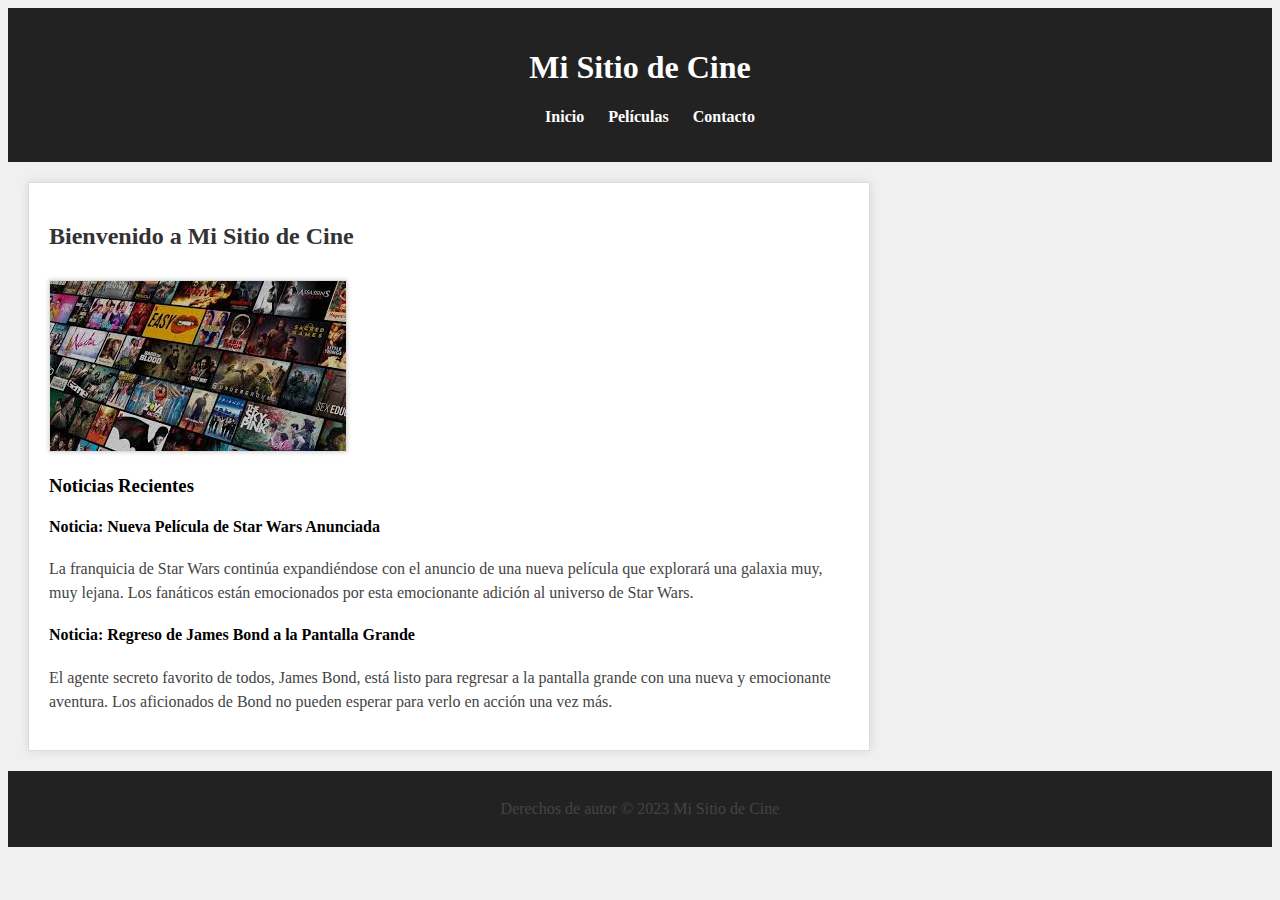
<file: index.html>
<!DOCTYPE html>
<html lang="es">
<head>
    <meta charset="UTF-8">
    <meta name="viewport" content="width=device-width, initial-scale=1.0">
    <link rel="stylesheet" href="styles.css">
    <title>Inicio - Mi Sitio de Cine</title>
</head>
<body>
    <header>
        <h1>Mi Sitio de Cine</h1>
        <nav>
            <ul>
                <li><a href="index.html">Inicio</a></li>
                <li><a href="peliculas.html">Películas</a></li>
                <li><a href="contacto.html">Contacto</a></li>
            </ul>
        </nav>
    </header>
    <main>
        <h2>Bienvenido a Mi Sitio de Cine</h2>
        <img src="images/images.jpeg" alt="Películas">
        <section>
            <h3>Noticias Recientes</h3>
            <section>
                <h4>Noticia: Nueva Película de Star Wars Anunciada</h4>
                <p>La franquicia de Star Wars continúa expandiéndose con el anuncio de una nueva película que explorará una galaxia muy, muy lejana. Los fanáticos están emocionados por esta emocionante adición al universo de Star Wars.</p>
            </section>
            
            <section>
                <h4>Noticia: Regreso de James Bond a la Pantalla Grande</h4>
                <p>El agente secreto favorito de todos, James Bond, está listo para regresar a la pantalla grande con una nueva y emocionante aventura. Los aficionados de Bond no pueden esperar para verlo en acción una vez más.</p>
            </section>
            
        </section>
    </main>
    <footer>
        <p>Derechos de autor © 2023 Mi Sitio de Cine</p>
    </footer>
</body>
</html>
</file>
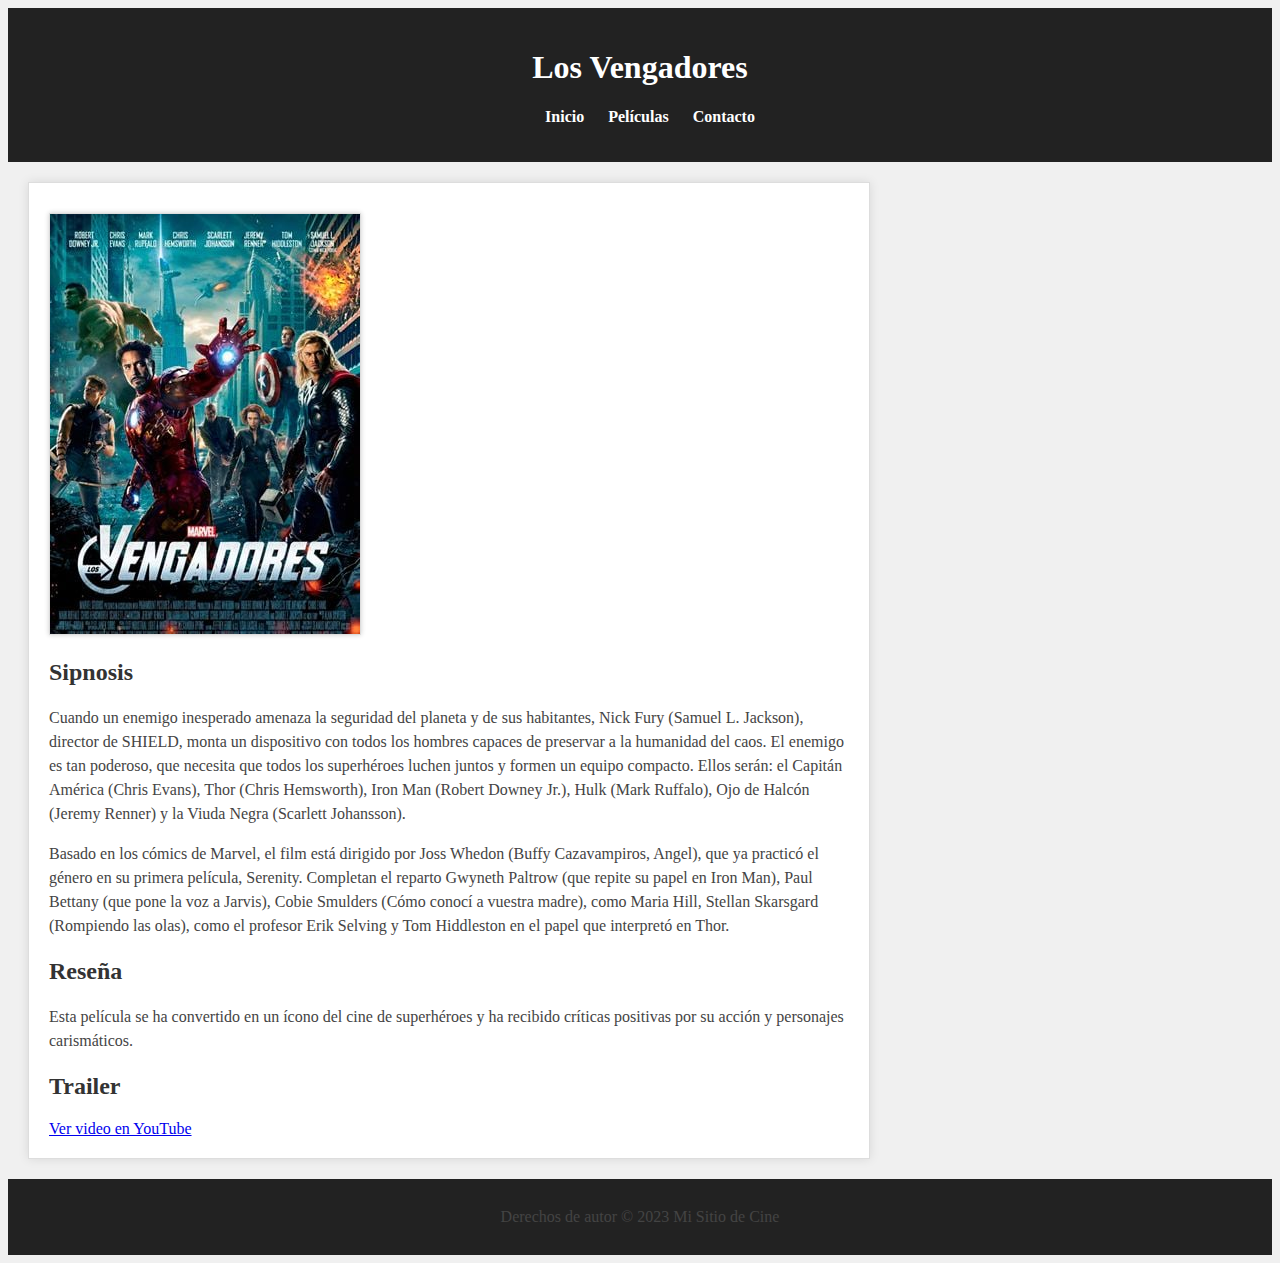
<file: avengers.html>
<!DOCTYPE html>
<html lang="es">
<head>
    <meta charset="UTF-8">
    <meta name="viewport" content="width=device-width, initial-scale=1.0">
    <link rel="stylesheet" href="styles.css">
    <title>Los Vengadores - Mi Sitio de Cine</title>
</head>
<body>
    <header>
        <h1>Los Vengadores</h1>
        <nav>
            <ul>
                <li><a href="index.html">Inicio</a></li>
                <li><a href="peliculas.html">Películas</a></li>
                <li><a href="contacto.html">Contacto</a></li>
            </ul>
        </nav>
    </header>
    <main>

        <img src="images/avengers.jpg" alt="Avengers">
        <h2>Sipnosis</h2>
        <p>Cuando un enemigo inesperado amenaza la seguridad del planeta y de sus habitantes, Nick Fury (Samuel L. Jackson), director de SHIELD, monta un dispositivo con todos los hombres capaces de preservar a la humanidad del caos. El enemigo es tan poderoso, que necesita que todos los superhéroes luchen juntos y formen un equipo compacto. Ellos serán: el Capitán América (Chris Evans), Thor (Chris Hemsworth), Iron Man (Robert Downey Jr.), Hulk (Mark Ruffalo), Ojo de Halcón (Jeremy Renner) y la Viuda Negra (Scarlett Johansson).</p>
        <p>Basado en los cómics de Marvel, el film está dirigido por Joss Whedon (Buffy Cazavampiros, Angel), que ya practicó el género en su primera película, Serenity. Completan el reparto Gwyneth Paltrow (que repite su papel en Iron Man), Paul Bettany (que pone la voz a Jarvis), Cobie Smulders (Cómo conocí a vuestra madre), como Maria Hill, Stellan Skarsgard (Rompiendo las olas), como el profesor Erik Selving y Tom Hiddleston en el papel que interpretó en Thor.</p>
        <h2>Reseña</h2>
        <p>Esta película se ha convertido en un ícono del cine de superhéroes y ha recibido críticas positivas por su acción y personajes carismáticos.</p>
        <h2>Trailer</h2>
        <a href="https://www.youtube.com/watch?v=HQIiYqOVTWo">Ver video en YouTube</a>
    </main>
    <footer>
        <p>Derechos de autor © 2023 Mi Sitio de Cine</p>
    </footer>
</body>
</html>
</file>
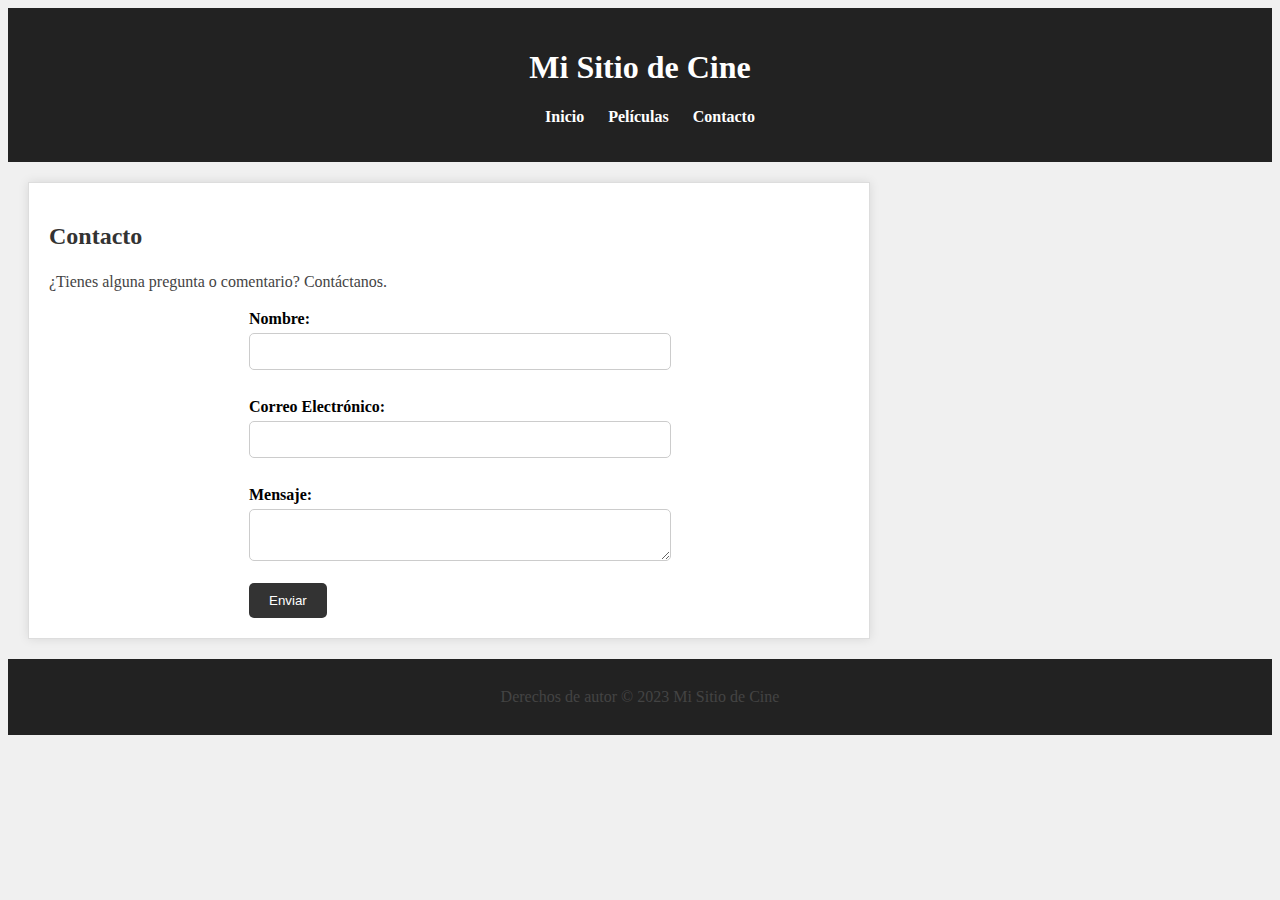
<file: contacto.html>
<!DOCTYPE html>
<html lang="es">
<head>
    <meta charset="UTF-8">
    <meta name="viewport" content="width=device-width, initial-scale=1.0">
    <link rel="stylesheet" href="styles.css">
    <title>Contacto - Mi Sitio de Cine</title>
</head>
<body>
    <header>
        <h1>Mi Sitio de Cine</h1>
        <nav>
            <ul>
                <li><a href="index.html">Inicio</a></li>
                <li><a href="peliculas.html">Películas</a></li>
                <li><a href="contacto.html">Contacto</a></li>
            </ul>
        </nav>
    </header>
    <main>
        <h2>Contacto</h2>
        <p>¿Tienes alguna pregunta o comentario? Contáctanos.</p>
        <form action="enviar.php" method="post">
            <label for="nombre">Nombre:</label>
            <input type="text" id="nombre" name="nombre" required><br><br>
            <label for="correo">Correo Electrónico:</label>
            <input type="email" id="correo" name="correo" required><br><br>
            <label for="mensaje">Mensaje:</label>
            <textarea id="mensaje" name="mensaje" required></textarea><br><br>
            <input type="submit" value="Enviar">
        </form>
    </main>
    <footer>
        <p>Derechos de autor © 2023 Mi Sitio de Cine</p>
    </footer>
</body>
</html>
</file>
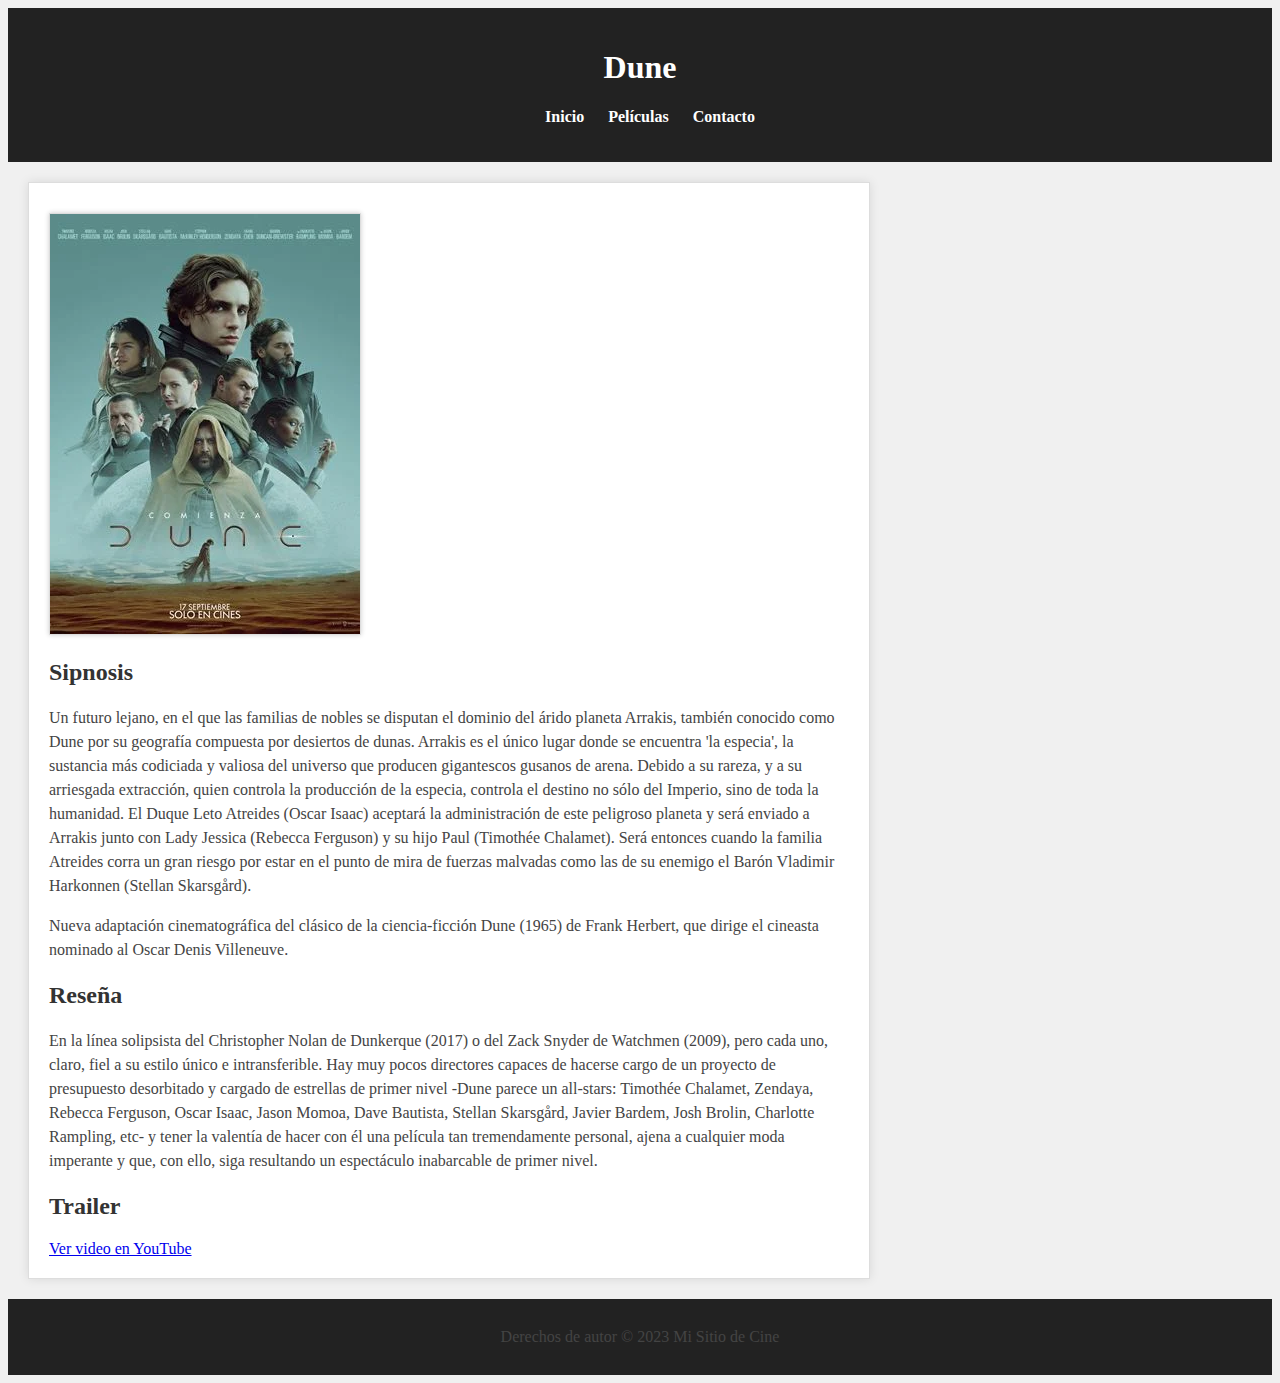
<file: dune.html>
<!DOCTYPE html>
<html lang="es">
<head>
    <meta charset="UTF-8">
    <meta name="viewport" content="width=device-width, initial-scale=1.0">
    <link rel="stylesheet" href="styles.css">
    <title>Dune - Mi Sitio de Cine</title>
</head>
<body>
    <header>
        <h1>Dune</h1>
        <nav>
            <ul>
                <li><a href="index.html">Inicio</a></li>
                <li><a href="peliculas.html">Películas</a></li>
                <li><a href="contacto.html">Contacto</a></li>
            </ul>
        </nav>
    </header>
    <main>

        <img src="images/dune.jpg" alt="Dune">
        <h2>Sipnosis</h2> 
        <p>Un futuro lejano, en el que las familias de nobles se disputan el dominio del árido planeta Arrakis, también conocido como Dune por su geografía compuesta por desiertos de dunas. Arrakis es el único lugar donde se encuentra 'la especia', la sustancia más codiciada y valiosa del universo que producen gigantescos gusanos de arena. Debido a su rareza, y a su arriesgada extracción, quien controla la producción de la especia, controla el destino no sólo del Imperio, sino de toda la humanidad. El Duque Leto Atreides (Oscar Isaac) aceptará la administración de este peligroso planeta y será enviado a Arrakis junto con Lady Jessica (Rebecca Ferguson) y su hijo Paul (Timothée Chalamet). Será entonces cuando la familia Atreides corra un gran riesgo por estar en el punto de mira de fuerzas malvadas como las de su enemigo el Barón Vladimir Harkonnen (Stellan Skarsgård).</p>
        <p>Nueva adaptación cinematográfica del clásico de la ciencia-ficción Dune (1965) de Frank Herbert, que dirige el cineasta nominado al Oscar Denis Villeneuve.</p>
        <h2>Reseña</h2>
        <p>En la línea solipsista del Christopher Nolan de Dunkerque (2017) o del Zack Snyder de Watchmen (2009), pero cada uno, claro, fiel a su estilo único e intransferible. Hay muy pocos directores capaces de hacerse cargo de un proyecto de presupuesto desorbitado y cargado de estrellas de primer nivel -Dune parece un all-stars: Timothée Chalamet, Zendaya, Rebecca Ferguson, Oscar Isaac, Jason Momoa, Dave Bautista, Stellan Skarsgård, Javier Bardem, Josh Brolin, Charlotte Rampling, etc- y tener la valentía de hacer con él una película tan tremendamente personal, ajena a cualquier moda imperante y que, con ello, siga resultando un espectáculo inabarcable de primer nivel.</p>
        <h2>Trailer</h2>
        <a href="https://www.youtube.com/watch?v=TTgk_iT8Uts">Ver video en YouTube</a>
   </main>
    <footer>
        <p>Derechos de autor © 2023 Mi Sitio de Cine</p>
    </footer>
</body>
</html>
</file>
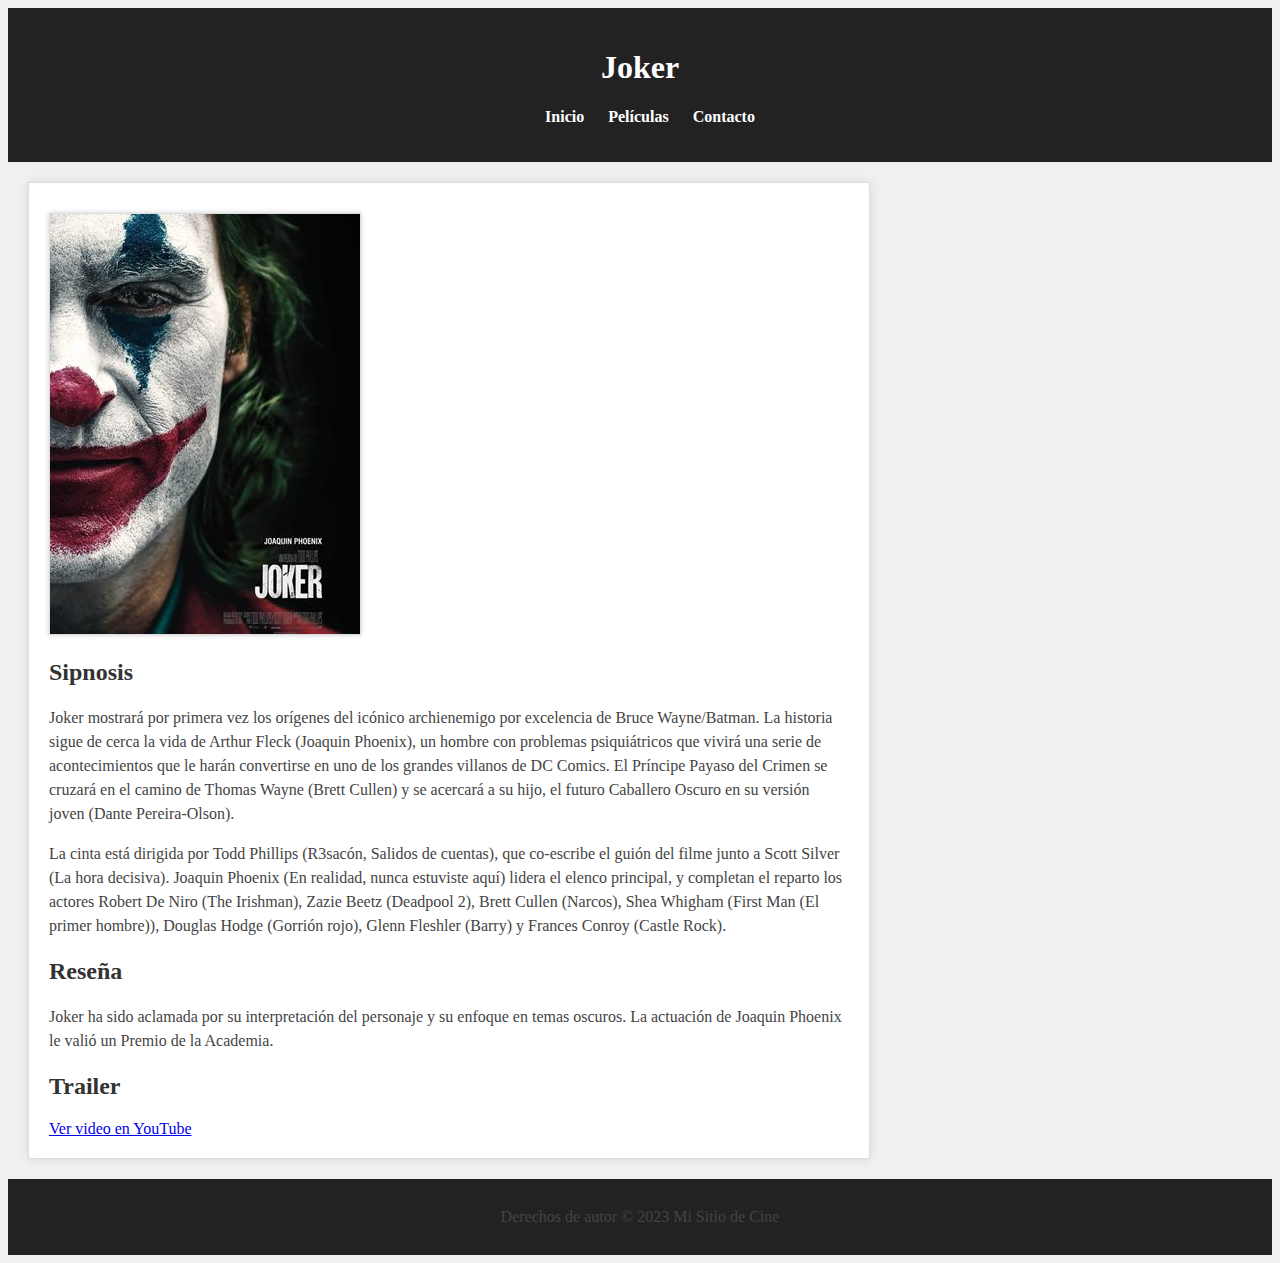
<file: joker.html>
<!DOCTYPE html>
<html lang="es">
<head>
    <meta charset="UTF-8">
    <meta name="viewport" content="width=device-width, initial-scale=1.0">
    <link rel="stylesheet" href="styles.css">
    <title>Joker - Mi Sitio de Cine</title>
</head>
<body>
    <header>
        <h1>Joker</h1>
        <nav>
             <ul>
                <li><a href="index.html">Inicio</a></li>
                <li><a href="peliculas.html">Películas</a></li>
                <li><a href="contacto.html">Contacto</a></li>
            </ul>
        </nav>
    </header>
    <main>

        <img src="images/joker.jpg" alt="Joker">
        <h2>Sipnosis</h2>
        <p>Joker mostrará por primera vez los orígenes del icónico archienemigo por excelencia de Bruce Wayne/Batman. La historia sigue de cerca la vida de Arthur Fleck (Joaquin Phoenix), un hombre con problemas psiquiátricos que vivirá una serie de acontecimientos que le harán convertirse en uno de los grandes villanos de DC Comics. El Príncipe Payaso del Crimen se cruzará en el camino de Thomas Wayne (Brett Cullen) y se acercará a su hijo, el futuro Caballero Oscuro en su versión joven (Dante Pereira-Olson).</p>
        <p>La cinta está dirigida por Todd Phillips (R3sacón, Salidos de cuentas), que co-escribe el guión del filme junto a Scott Silver (La hora decisiva). Joaquin Phoenix (En realidad, nunca estuviste aquí) lidera el elenco principal, y completan el reparto los actores Robert De Niro (The Irishman), Zazie Beetz (Deadpool 2), Brett Cullen (Narcos), Shea Whigham (First Man (El primer hombre)), Douglas Hodge (Gorrión rojo), Glenn Fleshler (Barry) y Frances Conroy (Castle Rock).</p>
        <h2>Reseña</h2>
        <p>Joker ha sido aclamada por su interpretación del personaje y su enfoque en temas oscuros. La actuación de Joaquin Phoenix le valió un Premio de la Academia.</p>
        <h2>Trailer</h2>
        <a href="https://www.youtube.com/watch?v=ygUHhImN98w">Ver video en YouTube</a>

    </main>
    <footer>
        <p>Derechos de autor © 2023 Mi Sitio de Cine</p>
    </footer>
</body>
</html>
</file>
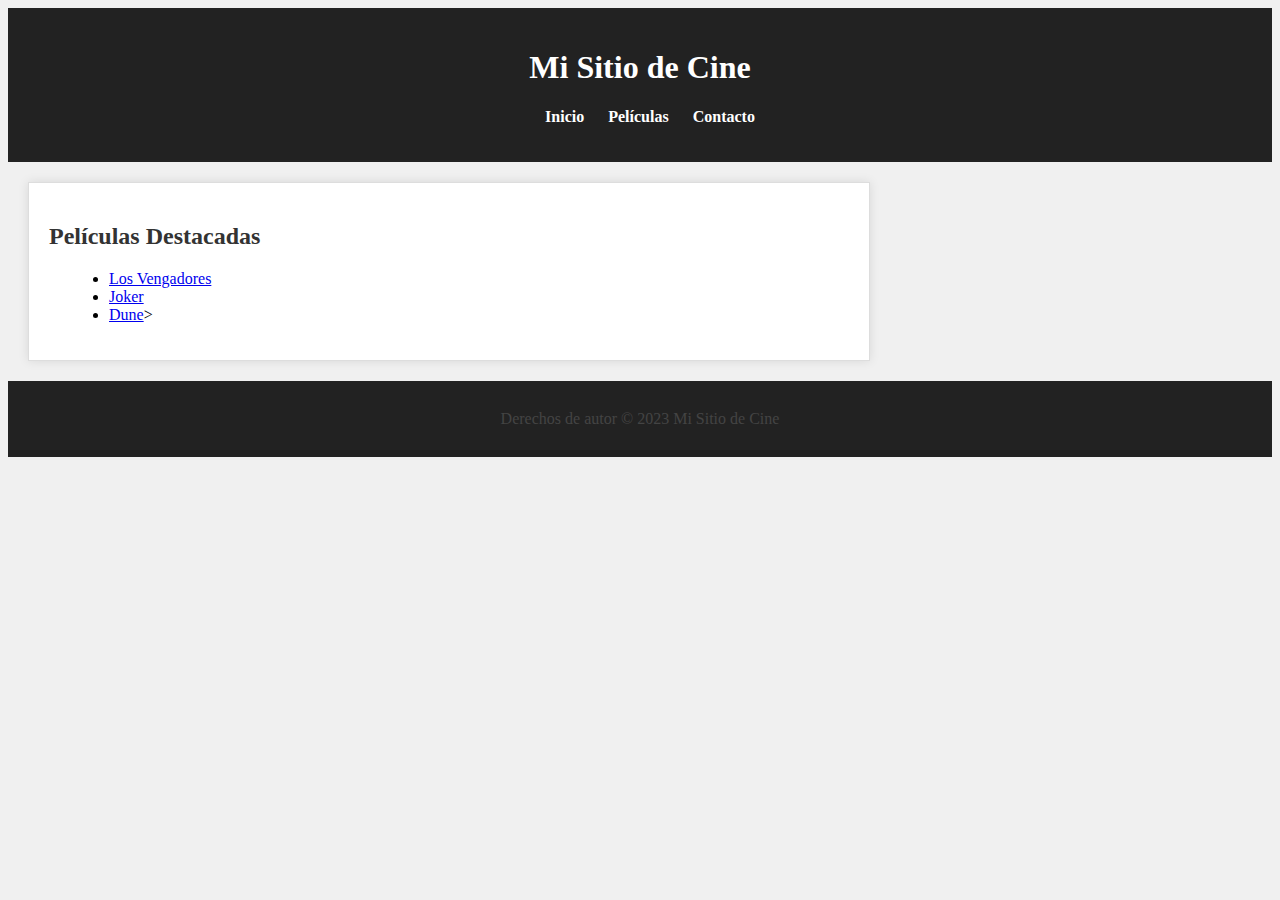
<file: peliculas.html>
<!DOCTYPE html>
<html lang="es">
<head>
    <meta charset="UTF-8">
    <meta name="viewport" content="width=device-width, initial-scale=1.0">
    <link rel="stylesheet" href="styles.css">
    <title>Películas - Mi Sitio de Cine</title>
</head>
<body>
    <header>
        <h1>Mi Sitio de Cine</h1>
        <nav>
            <ul>
                <li><a href="index.html">Inicio</a></li>
                <li><a href="peliculas.html">Películas</a></li>
                <li><a href="contacto.html">Contacto</a></li>
            </ul>
        </nav>
    </header>
    <main>
        <h2>Películas Destacadas</h2>

        <ul>
            <li><a href="avengers.html">Los Vengadores</a></li>
            <li><a href="joker.html">Joker</a></li>
            <li><a href="dune.html">Dune</a>></li>

        </ul>
    </main>
    <footer>
        <p>Derechos de autor © 2023 Mi Sitio de Cine</p>
    </footer>
</body>
</html>
</file>
<file: styles.css>
/* Estilo para el encabezado */
header {
    background-color: #333;
    color: #fff;
    text-align: center;
    padding: 20px;
}

/* Estilo para la barra de navegación */
nav ul {
    list-style-type: none;
    padding: 0;
    text-align: center;
}

nav li {
    display: inline;
    margin: 0 10px;
}

nav a {
    text-decoration: none;
    color: #fff;
    font-weight: bold;
}

/* Estilo para el contenido principal */
main {
    max-width: 800px;
    margin: 20px auto;
    padding: 20px;
    background-color: #f9f9f9;
    border: 1px solid #ddd;
}

/* Estilo para el pie de página */
footer {
    background-color: #333;
    color: #fff;
    text-align: center;
    padding: 10px;
}

/* Estilo para el formulario */
form {
    max-width: 400px;
    margin: 0 auto;
}

label {
    display: block;
    margin-top: 10px;
    font-weight: bold;
}

input[type="text"],
input[type="email"],
textarea {
    width: 100%;
    padding: 10px;
    margin-top: 5px;
    border: 1px solid #ccc;
    border-radius: 5px;
}

input[type="submit"] {
    background-color: #333;
    color: #fff;
    padding: 10px 20px;
    border: none;
    border-radius: 5px;
    cursor: pointer;
}

input[type="submit"]:hover {
    background-color: #555;
}
/* Estilos específicos para páginas de películas individuales */

body {
    background-color: #f0f0f0;
}

header {
    background-color: #222;
    color: #fff;
}

main {
    background-color: #fff;
    padding: 20px;
    margin: 20px;
    border: 1px solid #ddd;
    box-shadow: 0 0 10px rgba(0, 0, 0, 0.1);
}

h2 {
    font-size: 24px;
    margin-top: 20px;
    color: #333;
}

p {
    font-size: 16px;
    line-height: 1.5;
    color: #444;
}

ul {
    list-style-type: disc;
    margin-left: 20px;
}

/* Estilos para imágenes de las películas */
img {
    max-width: 100%;
    height: auto;
    border: 1px solid #ddd;
    box-shadow: 0 0 5px rgba(0, 0, 0, 0.2);
    margin-top: 10px;
}

/* Estilos para reseñas */
.reseña {
    background-color: #f9f9f9;
    padding: 10px;
    border: 1px solid #ddd;
    margin-top: 20px;
}

/* Estilos para el pie de página */
footer {
    background-color: #222;
    color: #fff;
}
</file>
